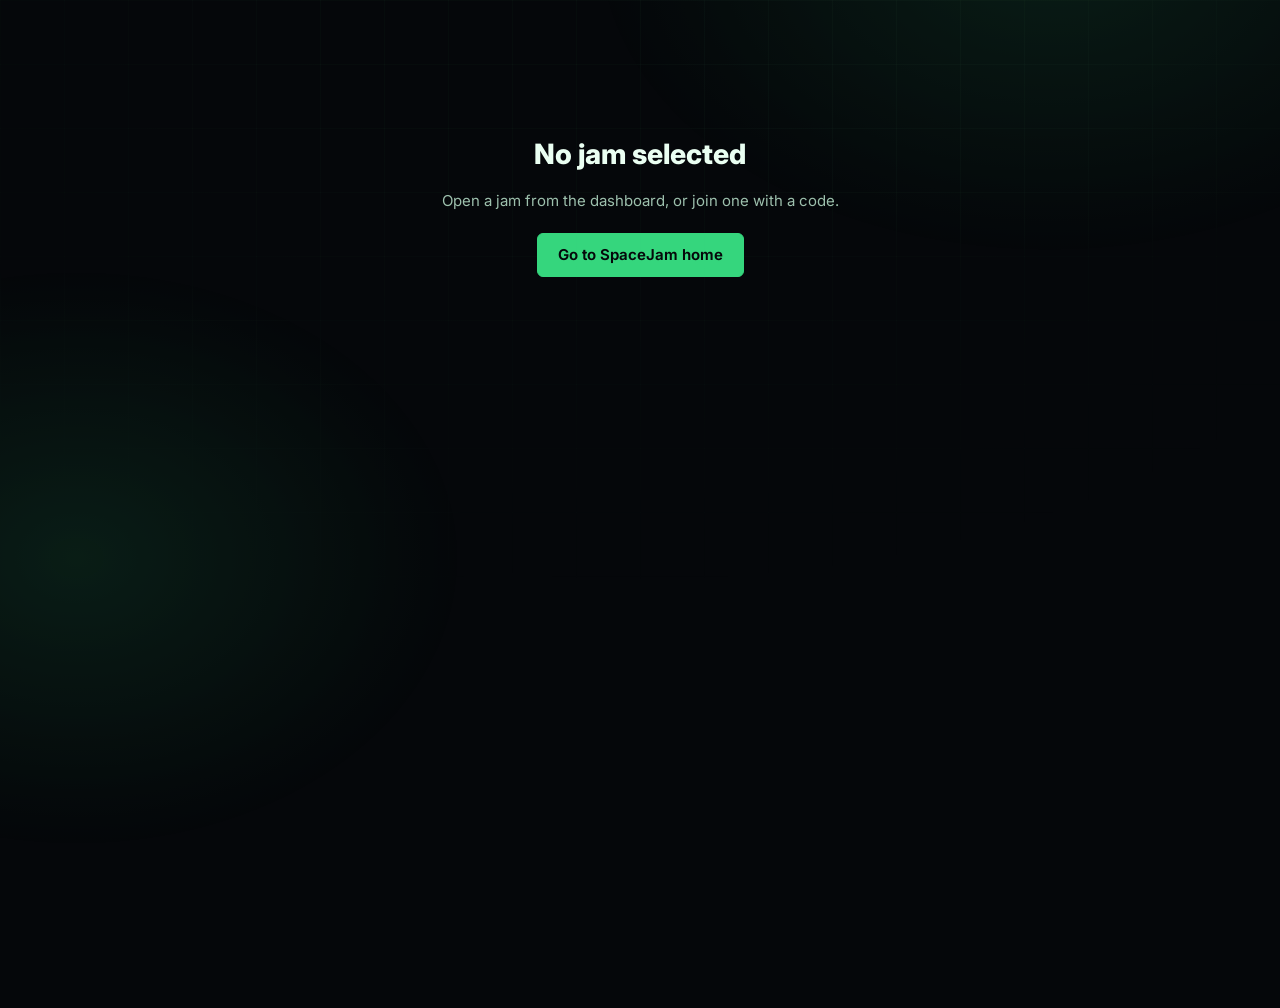
<file: board.html>
<!DOCTYPE html>
<html lang="en">
<head>
<meta charset="UTF-8">
<meta name="viewport" content="width=device-width, initial-scale=1">
<meta name="theme-color" content="#05070a">
<title>SpaceJam · CyberSpesh</title>
<link rel="icon" href="assets/favicon.svg" type="image/svg+xml">
<link rel="preconnect" href="https://fonts.googleapis.com">
<link rel="preconnect" href="https://fonts.gstatic.com" crossorigin>
<link href="https://fonts.googleapis.com/css2?family=Inter:wght@400;500;600;700;800&family=JetBrains+Mono:wght@400;500;600;700&display=swap" rel="stylesheet">
<link rel="stylesheet" href="css/cyberspesh.css">
<link rel="stylesheet" href="css/app.css">
</head>
<body class="matrix board-page">

<canvas id="matrix-rain" aria-hidden="true"></canvas>
<div class="atmos" aria-hidden="true"></div>

<div class="app" id="app" hidden>
  <header class="topbar board-top">
    <a class="brand" href="./" title="SpaceJam home">
      <img class="brand-mark" src="assets/brand-mark.png" alt="West CTA Cybersecurity logo" width="38" height="38">
      <div class="brand-text">
        <div class="brand-title">SpaceJam</div>
        <div class="brand-sub">COLLABORATIVE WHITEBOARD · WEST CTA CYBERSECURITY</div>
      </div>
    </a>
    <input id="jamTitle" class="jam-title" aria-label="Jam title" readonly spellcheck="false" maxlength="80">

    <div class="framebar" role="group" aria-label="Frames">
      <button id="prevFrame" class="icon-btn" aria-label="Previous frame"></button>
      <button id="frameCounter" class="frame-counter" aria-expanded="false" aria-controls="frameStrip" title="Show all frames">1 / 1</button>
      <button id="nextFrame" class="icon-btn" aria-label="Next frame"></button>
    </div>

    <div class="topbar-sep"></div>
    <div class="board-actions">
      <div id="presence" class="presence" aria-label="People on this jam"></div>
      <button id="followBtn" class="chip-btn" aria-pressed="false" hidden title="Jump to whatever frame your teacher is on">Follow teacher</button>
      <span id="connState" class="conn" role="status"></span>
      <button id="bgBtn" class="icon-btn" aria-label="Set background" title="Set background" hidden></button>
      <button id="shareBtn" class="btn sm" hidden>Share</button>
      <div class="menu-wrap">
        <button id="moreBtn" class="icon-btn" aria-label="More options" aria-haspopup="menu" aria-expanded="false" title="More"></button>
        <div id="moreMenu" class="menu" role="menu"></div>
      </div>
      <div class="menu-wrap">
        <button id="themeBtn" class="icon-btn" aria-label="Colour theme" aria-haspopup="true" aria-expanded="false" title="Theme"></button>
        <div id="themeMenu" class="menu" style="min-width:200px">
          <div class="menu-label">Theme</div>
          <div class="theme-switcher vertical" role="group" aria-label="Colour theme">
            <button type="button" class="theme-btn active" data-theme="matrix"  aria-pressed="true">Matrix</button>
            <button type="button" class="theme-btn" data-theme="arctic"  aria-pressed="false">Arctic</button>
            <button type="button" class="theme-btn" data-theme="crimson" aria-pressed="false">Crimson Ops</button>
            <button type="button" class="theme-btn" data-theme="tokyo"   aria-pressed="false">Tokyo</button>
            <button type="button" class="theme-btn" data-theme="galaxy"  aria-pressed="false">Galaxy</button>
          </div>
        </div>
      </div>
    </div>
  </header>

  <div id="frameStrip" class="frame-strip" hidden aria-label="All frames"></div>

  <div class="workspace">
    <nav id="toolbar" class="toolbar" aria-label="Tools"></nav>
    <div class="stage-wrap" id="stageWrap">
      <div class="propbar-slot"><div id="propbar" class="propbar" hidden role="toolbar" aria-label="Options"></div></div>
      <div id="stage" class="stage">
        <div id="paper" class="paper">
          <svg id="board" xmlns="http://www.w3.org/2000/svg" viewBox="0 0 1600 900" role="img" aria-label="Whiteboard frame">
            <g id="bgLayer"></g>
            <g id="objLayer"></g>
            <g id="liveLayer"></g>
            <g id="selLayer"></g>
            <g id="laserLayer"></g>
          </svg>
        </div>
      </div>
      <textarea id="textEditor" class="text-editor" hidden aria-label="Edit text" spellcheck="true"></textarea>
      <button id="objMenuBtn" class="obj-menu-btn" hidden aria-label="Object options" aria-haspopup="menu"></button>
      <div id="objMenu" class="obj-menu" hidden><div class="menu" role="menu" id="objMenuList"></div></div>
      <div class="zoom" role="group" aria-label="Zoom">
        <button id="zoomOut" class="icon-btn" aria-label="Zoom out"></button>
        <button id="zoomLabel" class="zoom-label" title="Fit to screen">100%</button>
        <button id="zoomIn" class="icon-btn" aria-label="Zoom in"></button>
      </div>
      <div id="lockedBanner" class="banner" hidden>View only · your teacher locked this jam</div>
    </div>
  </div>
</div>

<div id="gate" class="gate" hidden>
  <h1 id="gateTitle">Loading…</h1>
  <p id="gateMsg"></p>
  <a class="btn" href="./" id="gateBtn" style="display:inline-flex;align-items:center;text-decoration:none" hidden>Go to SpaceJam home</a>
</div>

<!-- Sticky note dialog -->
<div id="noteModal" class="modal" role="dialog" aria-modal="true" aria-labelledby="noteTitle" aria-hidden="true">
  <div class="modal-card">
    <div class="modal-title" id="noteTitle">Sticky note</div>
    <div class="note-preview-wrap">
      <div>
        <div id="noteEditor" class="note-editor"><textarea id="noteText" maxlength="500" aria-label="Note text" placeholder="Type your idea…"></textarea></div>
        <div class="char-count" id="noteCount">0 / 500</div>
      </div>
      <div>
        <div class="field-row">
          <span class="field-label" id="noteColorLabel">Colour</span>
          <div id="noteColors" class="flyout-row" role="group" aria-labelledby="noteColorLabel"></div>
        </div>
        <div class="field-row">
          <label class="field-label" for="noteFont">Font</label>
          <select id="noteFont" class="field"></select>
        </div>
        <p class="hint">Text shrinks automatically to fit the note.</p>
      </div>
    </div>
    <div class="modal-actions">
      <button class="btn btn-ghost" data-close>Cancel</button>
      <button class="btn" id="noteSave">Save</button>
    </div>
  </div>
</div>

<!-- Background dialog -->
<div id="bgModal" class="modal" role="dialog" aria-modal="true" aria-labelledby="bgTitle" aria-hidden="true">
  <div class="modal-card">
    <div class="modal-title" id="bgTitle">Set background</div>
    <div id="bgGrid" class="bg-grid"></div>
    <div class="modal-actions" style="justify-content:space-between">
      <button class="btn btn-ghost" id="bgUpload">Upload image…</button>
      <button class="btn" data-close>Done</button>
    </div>
    <p class="hint" style="margin-top:var(--sp-3)">Backgrounds are locked: students can draw over them but can't move, erase, or clear them.</p>
  </div>
</div>

<!-- Share / assign dialog (teacher) -->
<div id="shareModal" class="modal" role="dialog" aria-modal="true" aria-labelledby="shareTitle" aria-hidden="true">
  <div class="modal-card" id="shareCard"></div>
</div>

<!-- Version history (teacher) -->
<div id="versionsModal" class="modal" role="dialog" aria-modal="true" aria-labelledby="versionsTitle" aria-hidden="true">
  <div class="modal-card wide">
    <div class="modal-title" id="versionsTitle">Version history</div>
    <div class="versions">
      <div>
        <button class="btn btn-ghost" id="nameVersion" style="width:100%;margin-bottom:var(--sp-3)">Name current version…</button>
        <div id="versionList" class="version-list" role="list"></div>
      </div>
      <div>
        <div id="versionPreview" class="version-preview"><p class="hint">Pick a version to preview it.</p></div>
      </div>
    </div>
    <div class="modal-actions">
      <button class="btn btn-ghost" data-close>Close</button>
      <button class="btn" id="restoreVersion" disabled>Restore this version</button>
    </div>
  </div>
</div>

<!-- Shortcuts -->
<div id="keysModal" class="modal" role="dialog" aria-modal="true" aria-labelledby="keysTitle" aria-hidden="true">
  <div class="modal-card">
    <div class="modal-title" id="keysTitle">Keyboard shortcuts</div>
    <div class="tbl-wrap"><table class="cs-table"><tbody id="keysBody"></tbody></table></div>
    <div class="modal-actions"><button class="btn" data-close>Close</button></div>
  </div>
</div>

<!-- Generic prompt / confirm -->
<div id="askModal" class="modal" role="dialog" aria-modal="true" aria-labelledby="askTitle" aria-hidden="true">
  <div class="modal-card">
    <div class="modal-title" id="askTitle"></div>
    <p id="askMsg" class="hint" style="margin-bottom:var(--sp-3)"></p>
    <input id="askInput" class="field" maxlength="80">
    <div class="modal-actions">
      <button class="btn btn-ghost" data-close id="askCancel">Cancel</button>
      <button class="btn" id="askOk">OK</button>
    </div>
  </div>
</div>

<div id="present" class="present" role="dialog" aria-modal="true" aria-label="Join code">
  <div class="present-title" id="presentTitle"></div>
  <div class="present-url" id="presentUrl"></div>
  <div class="present-code" id="presentCode"></div>
  <button class="btn btn-ghost" id="presentClose">Close (Esc)</button>
</div>

<input type="file" id="imageInput" accept="image/*" hidden>
<input type="file" id="bgInput" accept="image/*" hidden>

<script src="js/theme.js" defer></script>
<script type="module" src="js/board.js"></script>
</body>
</html>
</file>
<file: css/cyberspesh.css>
/* ══════════════════════════════════════════════════════
   CyberSpesh Design System v3
   Inter + JetBrains Mono · tokenized themes · 4/8 rhythm
   DO NOT hardcode colours. Every colour resolves through a token.
══════════════════════════════════════════════════════ */
*, *::before, *::after { box-sizing: border-box; margin: 0; padding: 0; }

:root {
  --font-display: 'Inter', -apple-system, BlinkMacSystemFont, 'Segoe UI', sans-serif;
  --font-body:    'Inter', -apple-system, BlinkMacSystemFont, 'Segoe UI', sans-serif;
  --font-mono:    'JetBrains Mono', ui-monospace, SFMono-Regular, Menlo, monospace;

  /* Type scale */
  --fs-2xs: 11px; --fs-xs: 12px; --fs-sm: 13px; --fs-base: 15px; --fs-md: 16px;
  --fs-lg: 18px;  --fs-xl: 22px; --fs-2xl: 28px; --fs-3xl: 34px; --fs-4xl: 44px;

  /* Spacing rhythm (4/8) */
  --sp-1: 4px;  --sp-2: 8px;  --sp-3: 12px; --sp-4: 16px;
  --sp-5: 20px; --sp-6: 24px; --sp-8: 32px; --sp-10: 40px; --sp-12: 48px;

  /* Radii */
  --r-sm: 6px; --r-md: 10px; --r-lg: 14px; --r-pill: 999px;

  /* Motion */
  --ease-out: cubic-bezier(.22,.8,.3,1);
  --dur-fast: 140ms;
  --dur: 200ms;

  /* Z-index scale */
  --z-atmos: 0; --z-content: 10; --z-sticky: 60; --z-overlay: 90; --z-toast: 100;
}

/* ══════════════════════════════════════════════════════
   THEMES — five, always in this order, matrix default
══════════════════════════════════════════════════════ */
body.matrix {
  --bg: #05070a;
  --surface-1: rgba(255,255,255,.026);
  --surface-2: rgba(255,255,255,.045);
  --surface-3: rgba(255,255,255,.07);
  --line: rgba(120,235,150,.16);
  --line-strong: rgba(120,235,150,.32);
  --primary: #35d67d;
  --primary-soft: rgba(53,214,125,.14);
  --accent: #6ef2a6;
  --glow-rgba: rgba(53,214,125,.20);
  --text: #cfe6d8; --text-2: #9dc0ad; --text-dim: #7a9d88; --text-bright: #eafff2;
  --danger: #ff7a7a;
  --u1: #35d67d; --u2: #6ef2a6; --u3: #d9e85a; --u4: #ffb454; --u5: #ff7a7a;
}
body.arctic {
  --bg: #04090f;
  --surface-1: rgba(255,255,255,.03);
  --surface-2: rgba(255,255,255,.05);
  --surface-3: rgba(255,255,255,.075);
  --line: rgba(120,200,235,.17);
  --line-strong: rgba(120,200,235,.34);
  --primary: #45b8d8;
  --primary-soft: rgba(69,184,216,.15);
  --accent: #9fe0f0;
  --glow-rgba: rgba(69,184,216,.20);
  --text: #cfe4ee; --text-2: #a3c1d1; --text-dim: #7fa0b2; --text-bright: #eefaff;
  --danger: #ff8a8a;
  --u1: #45b8d8; --u2: #7ce0e8; --u3: #8fe3b8; --u4: #ffc46b; --u5: #ff8a8a;
}
body.crimson {
  --bg: #0b0406;
  --surface-1: rgba(255,255,255,.03);
  --surface-2: rgba(255,255,255,.05);
  --surface-3: rgba(255,255,255,.075);
  --line: rgba(255,120,120,.17);
  --line-strong: rgba(255,120,120,.34);
  --primary: #f2555b;
  --primary-soft: rgba(242,85,91,.15);
  --accent: #ff9b8a;
  --glow-rgba: rgba(242,85,91,.20);
  --text: #f0d4d5; --text-2: #cb9c9f; --text-dim: #a87b7e; --text-bright: #fff0f0;
  --danger: #ff6b6b;
  --u1: #f2555b; --u2: #ff9366; --u3: #ffc247; --u4: #ff85a6; --u5: #d072d8;
}
body.tokyo {
  --bg: #0b0510;
  --surface-1: rgba(255,255,255,.03);
  --surface-2: rgba(255,255,255,.05);
  --surface-3: rgba(255,255,255,.075);
  --line: rgba(255,120,175,.17);
  --line-strong: rgba(255,120,175,.34);
  --primary: #ff5c9d;
  --primary-soft: rgba(255,92,157,.15);
  --accent: #6ee7f5;
  --glow-rgba: rgba(255,92,157,.20);
  --text: #f2d5e2; --text-2: #cfa1b6; --text-dim: #ad8195; --text-bright: #fff2f7;
  --danger: #ff7a7a;
  --u1: #ff5c9d; --u2: #6ee7f5; --u3: #ffd166; --u4: #a78bfa; --u5: #6ee7a5;
}
body.galaxy {
  --bg: #0a0718;
  --surface-1: rgba(255,255,255,.03);
  --surface-2: rgba(255,255,255,.05);
  --surface-3: rgba(255,255,255,.075);
  --line: rgba(190,150,255,.17);
  --line-strong: rgba(190,150,255,.34);
  --primary: #a97bf5;
  --primary-soft: rgba(169,123,245,.16);
  --accent: #d6b4ff;
  --glow-rgba: rgba(169,123,245,.22);
  --text: #ded3f2; --text-2: #b3a5cc; --text-dim: #8f81ab; --text-bright: #f6f0ff;
  --danger: #ff8fb0;
  --u1: #a97bf5; --u2: #6ee7f5; --u3: #ffd166; --u4: #ff8fb0; --u5: #6ee7a5;
}

/* Derived tokens — shared by every theme. Use --u1s..--u5s for tinted fills. */
body {
  --u1s: color-mix(in srgb, var(--u1) 18%, transparent);
  --u2s: color-mix(in srgb, var(--u2) 18%, transparent);
  --u3s: color-mix(in srgb, var(--u3) 18%, transparent);
  --u4s: color-mix(in srgb, var(--u4) 18%, transparent);
  --u5s: color-mix(in srgb, var(--u5) 18%, transparent);
}

/* ══════════════════════════════════════════════════════
   BASE
══════════════════════════════════════════════════════ */
html { scroll-behavior: smooth; -webkit-text-size-adjust: 100%; }

body {
  background: var(--bg);
  color: var(--text);
  font-family: var(--font-body);
  font-size: var(--fs-base);
  line-height: 1.6;
  min-height: 100dvh;
  position: relative;
  -webkit-font-smoothing: antialiased;
  -moz-osx-font-smoothing: grayscale;
  transition: background var(--dur) var(--ease-out), color var(--dur) var(--ease-out);
}

::selection { background: var(--primary); color: var(--bg); }

:focus-visible {
  outline: 2px solid var(--primary);
  outline-offset: 2px;
  border-radius: var(--r-sm);
}

/* Atmosphere — ambient glow + faint grid, masked to the top of the page */
#matrix-rain {
  position: fixed; top: 0; left: 0; width: 100%; height: 100%;
  z-index: var(--z-atmos); opacity: .07; pointer-events: none;
}
.atmos {
  position: fixed; inset: 0; z-index: var(--z-atmos); pointer-events: none;
  background:
    radial-gradient(680px 460px at 82% -6%, var(--glow-rgba), transparent 68%),
    radial-gradient(560px 420px at 6% 62%, var(--glow-rgba), transparent 70%);
  opacity: .55;
}
.atmos::after {
  content: ''; position: absolute; inset: 0;
  background-image:
    linear-gradient(var(--line) 1px, transparent 1px),
    linear-gradient(90deg, var(--line) 1px, transparent 1px);
  background-size: 64px 64px;
  opacity: .30;
  -webkit-mask-image: radial-gradient(1100px 720px at 50% 0%, #000 30%, transparent 90%);
  mask-image: radial-gradient(1100px 720px at 50% 0%, #000 30%, transparent 90%);
}

.shell { position: relative; z-index: var(--z-content); display: grid;
         grid-template-rows: auto auto 1fr; min-height: 100dvh; }

/* ══════════════════════════════════════════════════════
   TOPBAR
══════════════════════════════════════════════════════ */
.topbar {
  background: color-mix(in srgb, var(--bg) 88%, transparent);
  backdrop-filter: blur(14px) saturate(1.3);
  -webkit-backdrop-filter: blur(14px) saturate(1.3);
  border-bottom: 1px solid var(--line);
  padding: var(--sp-3) var(--sp-6);
  display: flex; align-items: center; gap: var(--sp-4); flex-wrap: wrap;
  position: sticky; top: 0; z-index: var(--z-sticky);
}
.topbar::after {
  content: ''; position: absolute; left: 0; right: 0; bottom: -1px; height: 1px;
  background: linear-gradient(90deg, transparent, var(--line-strong), transparent);
}
.brand { display: flex; align-items: center; gap: var(--sp-3); min-width: 0; text-decoration: none; }
.brand-mark { width: 38px; height: 38px; flex-shrink: 0; display: block; border-radius: var(--r-sm); }
.brand-text { min-width: 0; }
.brand-title {
  font-family: var(--font-display); font-weight: 700; font-size: var(--fs-lg);
  letter-spacing: -0.022em; line-height: 1.2; color: var(--text-bright);
}
.brand-sub {
  font-family: var(--font-mono); font-size: var(--fs-2xs); font-weight: 500;
  color: var(--primary); letter-spacing: .10em; line-height: 1.4;
  white-space: nowrap; overflow: hidden; text-overflow: ellipsis;
}
.topbar-sep { flex: 1 1 auto; }
.topbar-tag {
  font-family: var(--font-mono); font-size: var(--fs-2xs); font-weight: 500;
  color: var(--text-2); letter-spacing: .08em;
  border: 1px solid var(--line); background: var(--surface-1);
  padding: 5px 10px; border-radius: var(--r-sm); white-space: nowrap;
}

/* Theme switcher */
.theme-switcher {
  display: flex; align-items: center; gap: 3px; padding: 3px;
  background: var(--surface-1); border: 1px solid var(--line); border-radius: var(--r-pill);
}
.theme-label {
  font-family: var(--font-mono); font-size: var(--fs-2xs); font-weight: 500;
  color: var(--text-dim); letter-spacing: .10em; padding: 0 var(--sp-2) 0 var(--sp-3);
}
.theme-btn {
  font-family: var(--font-body); font-size: var(--fs-xs); font-weight: 600;
  color: var(--text-2); background: transparent; border: 0; border-radius: var(--r-pill);
  padding: 7px 12px; min-height: 32px; cursor: pointer; white-space: nowrap;
  transition: color var(--dur-fast) var(--ease-out), background var(--dur-fast) var(--ease-out);
}
.theme-btn:hover { color: var(--text-bright); background: var(--surface-2); }
.theme-btn.active { color: var(--bg); background: var(--primary); font-weight: 700; }

/* ══════════════════════════════════════════════════════
   NAV TABS (delete if the app is single-view)
══════════════════════════════════════════════════════ */
.navtabs {
  background: color-mix(in srgb, var(--bg) 92%, transparent);
  backdrop-filter: blur(12px); -webkit-backdrop-filter: blur(12px);
  border-bottom: 1px solid var(--line);
  padding: 0 var(--sp-6); display: flex; gap: var(--sp-1); overflow-x: auto;
  position: sticky; top: 68px; z-index: calc(var(--z-sticky) - 1);
}
.navtab {
  font-family: var(--font-display); font-size: var(--fs-md); font-weight: 600;
  letter-spacing: -0.014em; color: var(--text-2);
  padding: var(--sp-3) var(--sp-4); min-height: 46px;
  border: none; background: none; cursor: pointer;
  border-bottom: 2px solid transparent; white-space: nowrap;
  transition: color var(--dur-fast) var(--ease-out), border-color var(--dur-fast) var(--ease-out);
}
.navtab:hover { color: var(--text-bright); }
.navtab.active { color: var(--primary); border-bottom-color: var(--primary); font-weight: 700; }

.main { padding: var(--sp-8) var(--sp-6) var(--sp-12); display: none; }
.main.active { display: block; }

/* ══════════════════════════════════════════════════════
   COMPONENTS
══════════════════════════════════════════════════════ */
.panel {
  background: var(--surface-1); border: 1px solid var(--line);
  border-radius: var(--r-lg); overflow: hidden; backdrop-filter: blur(2px);
}
.panel-hdr {
  padding: var(--sp-4) var(--sp-5); border-bottom: 1px solid var(--line);
  display: flex; align-items: center; justify-content: space-between;
  gap: var(--sp-3); flex-wrap: wrap;
}
.panel-title {
  font-family: var(--font-display); font-weight: 700; font-size: var(--fs-lg);
  letter-spacing: -0.020em; line-height: 1.3; color: var(--text-bright);
}
.panel-body { padding: var(--sp-5); }

.pill {
  display: inline-flex; align-items: center; gap: var(--sp-1);
  padding: 4px 10px; border-radius: var(--r-pill);
  font-family: var(--font-mono); font-size: var(--fs-2xs); font-weight: 600;
  letter-spacing: .06em; border: 1px solid; white-space: nowrap;
}
.badge {
  display: inline-block; padding: 2px 8px; border-radius: var(--r-sm);
  font-family: var(--font-mono); font-size: var(--fs-2xs); font-weight: 600; letter-spacing: .04em;
}

/* Stat cards */
.stat-grid {
  display: grid; grid-template-columns: repeat(auto-fit, minmax(190px, 1fr));
  gap: var(--sp-4); margin-bottom: var(--sp-6);
}
.stat-card {
  background: var(--surface-1); border: 1px solid var(--line);
  border-radius: var(--r-lg); padding: var(--sp-5); backdrop-filter: blur(2px);
  transition: border-color var(--dur) var(--ease-out), background var(--dur) var(--ease-out);
}
.stat-card:hover { border-color: var(--line-strong); background: var(--surface-2); }
.stat-val {
  font-family: var(--font-display); font-size: var(--fs-4xl); font-weight: 800;
  line-height: 1; letter-spacing: -0.035em; font-variant-numeric: tabular-nums;
  margin-bottom: var(--sp-2);
}
.stat-label {
  font-family: var(--font-mono); font-size: var(--fs-2xs); font-weight: 500;
  color: var(--text-dim); letter-spacing: .12em; text-transform: uppercase;
}

/* Layout helpers */
.two-col   { display: grid; grid-template-columns: repeat(auto-fit, minmax(340px, 1fr)); gap: var(--sp-4); margin-bottom: var(--sp-6); }
.three-col { display: grid; grid-template-columns: repeat(auto-fit, minmax(280px, 1fr)); gap: var(--sp-4); margin-bottom: var(--sp-6); }
.full-col  { margin-bottom: var(--sp-6); }

/* List rows — sidebar items, category buttons, matched pairs */
.row-list { display: flex; flex-direction: column; gap: var(--sp-2); }
.row-item {
  display: flex; align-items: center; gap: var(--sp-3);
  padding: var(--sp-3) var(--sp-4); background: var(--surface-2);
  border: 1px solid var(--line); border-radius: var(--r-md);
  cursor: pointer; min-height: 56px; width: 100%; text-align: left;
  font-family: var(--font-body); font-size: var(--fs-base); color: var(--text);
  transition: border-color var(--dur-fast) var(--ease-out), background var(--dur-fast) var(--ease-out), transform var(--dur-fast) var(--ease-out);
}
.row-item:hover { background: var(--surface-3); border-color: var(--line-strong); transform: translateX(2px); }
.row-item.active { border-color: var(--primary); background: var(--primary-soft); }
.row-title {
  font-family: var(--font-display); font-weight: 650; font-size: var(--fs-md);
  letter-spacing: -0.015em; line-height: 1.35; color: var(--text-bright);
}
.row-meta {
  font-family: var(--font-mono); font-size: var(--fs-2xs);
  color: var(--text-dim); letter-spacing: .02em; margin-top: 2px;
}

/* Search + filter bar */
.filter-bar { display: flex; gap: var(--sp-2); margin-bottom: var(--sp-4); flex-wrap: wrap; align-items: center; }
.filter-bar input[type="text"] {
  flex: 1; min-width: 220px; min-height: 44px;
  background: var(--surface-1); border: 1px solid var(--line); border-radius: var(--r-sm);
  padding: 0 var(--sp-4); color: var(--text-bright);
  font-family: var(--font-body); font-size: var(--fs-base); outline: none;
  transition: border-color var(--dur-fast) var(--ease-out), background var(--dur-fast) var(--ease-out);
}
.filter-bar input::placeholder { color: var(--text-dim); }
.filter-bar input:focus { border-color: var(--primary); background: var(--surface-2); }
.filter-btn {
  background: var(--surface-1); border: 1px solid var(--line); color: var(--text-2);
  padding: 0 var(--sp-4); min-height: 44px; border-radius: var(--r-sm);
  font-family: var(--font-body); font-size: var(--fs-sm); font-weight: 600; cursor: pointer;
  transition: color var(--dur-fast) var(--ease-out), background var(--dur-fast) var(--ease-out), border-color var(--dur-fast) var(--ease-out);
}
.filter-btn:hover { color: var(--text-bright); background: var(--surface-2); border-color: var(--line-strong); }
.filter-btn.active { background: var(--primary); border-color: var(--primary); color: var(--bg); font-weight: 700; }

/* Primary action button */
.btn {
  font-family: var(--font-body); font-size: var(--fs-base); font-weight: 650;
  min-height: 44px; padding: 0 var(--sp-5); border-radius: var(--r-sm); cursor: pointer;
  background: var(--primary); border: 1px solid var(--primary); color: var(--bg);
  transition: filter var(--dur-fast) var(--ease-out);
}
.btn:hover { filter: brightness(1.12); }
.btn-ghost { background: var(--surface-1); border-color: var(--line); color: var(--text-bright); }
.btn-ghost:hover { background: var(--surface-2); border-color: var(--line-strong); filter: none; }

/* Tables */
.tbl-wrap { overflow-x: auto; border: 1px solid var(--line); border-radius: var(--r-lg); }
table.cs-table { width: 100%; border-collapse: collapse; }
.cs-table th {
  background: color-mix(in srgb, var(--bg) 92%, var(--surface-3));
  padding: var(--sp-3) var(--sp-4); text-align: left;
  font-family: var(--font-mono); font-size: var(--fs-2xs); font-weight: 600;
  color: var(--text-2); letter-spacing: .12em; text-transform: uppercase;
  border-bottom: 1px solid var(--line-strong); position: sticky; top: 0; z-index: 2;
}
.cs-table td {
  padding: var(--sp-3) var(--sp-4); border-bottom: 1px solid var(--line);
  vertical-align: top; font-size: var(--fs-sm); line-height: 1.6;
}
.cs-table tr:hover td { background: var(--surface-2); }

/* Drill / quiz overlay — delete if drill mode is off */
.overlay {
  position: fixed; inset: 0; z-index: var(--z-overlay);
  background: color-mix(in srgb, var(--bg) 82%, transparent);
  backdrop-filter: blur(10px); -webkit-backdrop-filter: blur(10px);
  display: none; align-items: center; justify-content: center; padding: var(--sp-4);
}
.overlay.open { display: flex; }
.overlay-card {
  width: min(620px, 100%); background: var(--surface-2);
  border: 1px solid var(--line-strong); border-radius: var(--r-lg); padding: var(--sp-6);
}
.choice {
  display: block; width: 100%; text-align: left; margin-bottom: var(--sp-2);
  padding: var(--sp-3) var(--sp-4); min-height: 48px;
  background: var(--surface-1); border: 1px solid var(--line); border-radius: var(--r-md);
  color: var(--text); font-family: var(--font-body); font-size: var(--fs-base); cursor: pointer;
  transition: border-color var(--dur-fast) var(--ease-out), background var(--dur-fast) var(--ease-out);
}
.choice:hover { border-color: var(--line-strong); background: var(--surface-2); }
/* Correct/wrong states pair a colour with a glyph — never colour alone */
.choice.correct { border-color: var(--u1); background: var(--u1s); color: var(--text-bright); }
.choice.correct::after { content: ' ✓'; font-weight: 700; }
.choice.wrong   { border-color: var(--danger); background: var(--u5s); color: var(--text-bright); }
.choice.wrong::after { content: ' ✕'; font-weight: 700; }

/* Scrollbar */
::-webkit-scrollbar { width: 11px; height: 11px; }
::-webkit-scrollbar-track { background: transparent; }
::-webkit-scrollbar-thumb { background: var(--line-strong); border-radius: var(--r-pill); border: 3px solid var(--bg); }
::-webkit-scrollbar-thumb:hover { background: var(--text-dim); }

/* ══════════════════════════════════════════════════════
   RESPONSIVE
══════════════════════════════════════════════════════ */
@media (max-width: 1080px) {
  .theme-label { display: none; }
  .topbar-tag { display: none; }
}
@media (max-width: 820px) {
  .topbar { padding: var(--sp-3) var(--sp-4); }
  .navtabs { padding: 0 var(--sp-4); top: 0; position: static; }
  .main { padding: var(--sp-6) var(--sp-4) var(--sp-10); }
  .theme-switcher { order: 5; width: 100%; justify-content: space-between; }
  .theme-btn { flex: 1; text-align: center; padding: 7px 4px; }
  .brand-title { font-size: var(--fs-md); }
  .stat-val { font-size: var(--fs-3xl); }
  .two-col, .three-col { grid-template-columns: 1fr; }
}

/* ══════════════════════════════════════════════════════
   REDUCED MOTION / PRINT
══════════════════════════════════════════════════════ */
@media (prefers-reduced-motion: reduce) {
  html { scroll-behavior: auto; }
  #matrix-rain, .atmos { display: none; }
  *, *::before, *::after {
    animation-duration: .001ms !important;
    animation-iteration-count: 1 !important;
    transition-duration: .001ms !important;
  }
}
@media print {
  .topbar, .navtabs, #matrix-rain, .atmos, .overlay { display: none !important; }
  body { background: #fff; color: #000; }
  .main { display: block !important; }
  .panel, .stat-card { border-color: #ccc; background: #fff; break-inside: avoid; }
  .panel-title, .stat-val, .row-title { color: #000; }
}
</file>
<file: css/app.css>
/* ══════════════════════════════════════════════════════
   SpaceJam — app layer on top of CyberSpesh Design System v3.
   Chrome colours come only from theme tokens. The board itself is
   content (paper, notes, ink) and keeps fixed colours in every theme.
══════════════════════════════════════════════════════ */

:root {
  --topbar-h: 64px;
  --toolbar-w: 64px;
  --propbar-h: 56px;
  --shadow-md: 0 8px 30px rgba(0,0,0,.4);
  --shadow-lg: 0 16px 48px rgba(0,0,0,.45);
  --shadow-xl: 0 24px 80px rgba(0,0,0,.5);
  --sel: #1A73E8;
  --paper: #FFFFFF;
  --ink: #202124;
  --ink-2: #3C4043;
  --paper-line: #DADCE0;
  --shadow-sm: 0 2px 8px rgba(0,0,0,.25);
  --shadow-note: 0 6px 18px rgba(0,0,0,.35);
  --board-shadow: 0 10px 40px rgba(0,0,0,.45);
}

[hidden] { display: none !important; }
button { font: inherit; color: inherit; }
.sr-only { position: absolute; width: 1px; height: 1px; overflow: hidden; clip: rect(0 0 0 0); white-space: nowrap; }

.btn.sm { min-height: 36px; padding: 0 var(--sp-4); font-size: var(--fs-sm); }
.btn:disabled, .btn-ghost:disabled { opacity: .45; cursor: not-allowed; filter: none; }
.btn-danger { background: var(--danger); border-color: var(--danger); color: var(--bg); }

.icon-btn {
  display: inline-grid; place-items: center; width: 44px; height: 44px; flex-shrink: 0;
  border-radius: var(--r-md); border: 1px solid transparent; background: transparent;
  color: var(--text-2); cursor: pointer;
  transition: background var(--dur-fast) var(--ease-out), color var(--dur-fast) var(--ease-out), border-color var(--dur-fast) var(--ease-out);
}
.icon-btn:hover { background: var(--surface-2); color: var(--text-bright); }
.icon-btn:disabled { opacity: .35; cursor: not-allowed; }
.icon-btn svg, .tool svg, .menu svg { width: 22px; height: 22px; fill: none; stroke: currentColor; stroke-width: 1.8; stroke-linecap: round; stroke-linejoin: round; }

.chip-btn {
  display: inline-flex; align-items: center; gap: var(--sp-2);
  min-height: 36px; padding: 0 var(--sp-3); border-radius: var(--r-pill);
  border: 1px solid var(--line); background: var(--surface-1); color: var(--text-2);
  font-family: var(--font-mono); font-size: var(--fs-2xs); font-weight: 600; letter-spacing: .08em; text-transform: uppercase;
  cursor: pointer;
}
.chip-btn:hover { border-color: var(--line-strong); color: var(--text-bright); }
.chip-btn[aria-pressed="true"] { background: var(--primary-soft); border-color: var(--primary); color: var(--primary); }
.chip-btn[aria-pressed="true"]::before { content: '●'; }

input.field, select.field, textarea.field {
  width: 100%; min-height: 44px; padding: var(--sp-2) var(--sp-3);
  background: var(--surface-1); border: 1px solid var(--line); border-radius: var(--r-sm);
  color: var(--text-bright); font-family: var(--font-body); font-size: var(--fs-base); outline: none;
}
select.field { padding-right: var(--sp-8); }
select.field option, select.field optgroup { background: var(--bg); color: var(--text); }
input.field:focus, select.field:focus, textarea.field:focus { border-color: var(--primary); background: var(--surface-2); }
.field-label {
  display: block; margin-bottom: var(--sp-2);
  font-family: var(--font-mono); font-size: var(--fs-2xs); font-weight: 600;
  color: var(--text-2); letter-spacing: .12em; text-transform: uppercase;
}
.field-row { margin-bottom: var(--sp-4); }
.hint { font-size: var(--fs-sm); color: var(--text-2); }
.err { color: var(--danger); font-size: var(--fs-sm); min-height: 1.4em; margin-top: var(--sp-2); }

/* ── Toast ──────────────────────────────────────────── */
.toast {
  position: fixed; left: 50%; bottom: var(--sp-6); transform: translate(-50%, 20px);
  z-index: var(--z-toast); opacity: 0; pointer-events: none;
  background: var(--surface-3); color: var(--text-bright); border: 1px solid var(--line-strong);
  backdrop-filter: blur(14px); -webkit-backdrop-filter: blur(14px);
  padding: var(--sp-3) var(--sp-5); border-radius: var(--r-md); font-size: var(--fs-sm); font-weight: 600;
  transition: opacity var(--dur) var(--ease-out), transform var(--dur) var(--ease-out);
  max-width: min(560px, 92vw); text-align: center;
}
.toast.show { opacity: 1; transform: translate(-50%, 0); }
.toast[data-kind="error"] { border-color: var(--danger); }
.toast[data-kind="ok"] { border-color: var(--primary); }

/* ── Modal ──────────────────────────────────────────── */
.modal {
  position: fixed; inset: 0; z-index: var(--z-overlay);
  background: color-mix(in srgb, var(--bg) 78%, transparent);
  backdrop-filter: blur(8px); -webkit-backdrop-filter: blur(8px);
  display: none; align-items: center; justify-content: center; padding: var(--sp-4);
}
.modal.open { display: flex; }
.modal-card {
  width: min(560px, 100%); max-height: calc(100dvh - 32px); overflow: auto;
  background: var(--bg); background-image: linear-gradient(var(--surface-2), var(--surface-2));
  border: 1px solid var(--line-strong); border-radius: var(--r-lg); padding: var(--sp-6);
  box-shadow: var(--shadow-xl);
}
.modal-card.wide { width: min(900px, 100%); }
.modal-title { font-weight: 700; font-size: var(--fs-xl); letter-spacing: -0.02em; color: var(--text-bright); margin-bottom: var(--sp-4); }
.modal-actions { display: flex; gap: var(--sp-2); justify-content: flex-end; margin-top: var(--sp-5); flex-wrap: wrap; }

/* ── Menus / popovers ───────────────────────────────── */
.menu-wrap { position: relative; }
.menu {
  position: absolute; top: calc(100% + 6px); right: 0; z-index: var(--z-overlay);
  min-width: 240px; padding: var(--sp-2);
  background: var(--bg); background-image: linear-gradient(var(--surface-3), var(--surface-3));
  border: 1px solid var(--line-strong); border-radius: var(--r-md);
  box-shadow: var(--shadow-lg); display: none;
}
.menu.open { display: block; }
.menu-item {
  display: flex; align-items: center; gap: var(--sp-3); width: 100%; min-height: 44px;
  padding: 0 var(--sp-3); border: 0; background: transparent; border-radius: var(--r-sm);
  color: var(--text); font-size: var(--fs-sm); font-weight: 500; text-align: left; cursor: pointer;
}
.menu-item:hover, .menu-item:focus-visible { background: var(--surface-2); color: var(--text-bright); }
.menu-item:disabled { opacity: .4; cursor: not-allowed; }
.menu-item.danger { color: var(--danger); }
.menu-item svg { width: 18px; height: 18px; flex-shrink: 0; }
.menu-sep { height: 1px; background: var(--line); margin: var(--sp-1) 0; }
.menu-label { font-family: var(--font-mono); font-size: var(--fs-2xs); color: var(--text-dim); letter-spacing: .12em; padding: var(--sp-2) var(--sp-3) var(--sp-1); text-transform: uppercase; }

.theme-switcher.vertical { flex-direction: column; align-items: stretch; border-radius: var(--r-md); background: transparent; border: 0; padding: 0; gap: var(--sp-1); }
.theme-switcher.vertical .theme-btn { text-align: left; border-radius: var(--r-sm); min-height: 40px; padding: 0 var(--sp-3); font-size: var(--fs-sm); }

/* ══════════════════════════════════════════════════════
   LANDING (index.html)
══════════════════════════════════════════════════════ */
.landing { padding: var(--sp-10) var(--sp-6) var(--sp-12); max-width: 1080px; margin: 0 auto; width: 100%; }
.hero { margin-bottom: var(--sp-8); }
.hero-kicker { font-family: var(--font-mono); font-size: var(--fs-xs); color: var(--primary); letter-spacing: .14em; text-transform: uppercase; margin-bottom: var(--sp-2); }
.hero h1 { font-size: var(--fs-4xl); font-weight: 800; letter-spacing: -0.035em; line-height: 1.05; color: var(--text-bright); }
.hero p { color: var(--text-2); font-size: var(--fs-md); margin-top: var(--sp-3); max-width: 620px; }
.join-grid { display: grid; grid-template-columns: 1.3fr 1fr; gap: var(--sp-4); }
@media (max-width: 820px) { .join-grid { grid-template-columns: 1fr; } }
.code-input {
  font-family: var(--font-mono) !important; font-size: var(--fs-2xl) !important; font-weight: 700;
  letter-spacing: .35em; text-transform: uppercase; text-align: center; min-height: 64px !important;
}
.group-picks { display: grid; grid-template-columns: repeat(auto-fill, minmax(88px, 1fr)); gap: var(--sp-2); }
.group-pick {
  min-height: 56px; border-radius: var(--r-md); border: 1px solid var(--line); background: var(--surface-2);
  color: var(--text-bright); font-weight: 700; cursor: pointer;
}
.group-pick:hover { border-color: var(--line-strong); }
.group-pick[aria-pressed="true"] { border-color: var(--primary); background: var(--primary-soft); color: var(--primary); }
.demo-banner {
  display: flex; gap: var(--sp-3); align-items: flex-start;
  border: 1px dashed var(--line-strong); background: var(--surface-1); border-radius: var(--r-md);
  padding: var(--sp-3) var(--sp-4); margin-bottom: var(--sp-6); font-size: var(--fs-sm); color: var(--text-2);
}
.demo-banner strong { white-space: nowrap; color: var(--u3); font-family: var(--font-mono); letter-spacing: .08em; font-size: var(--fs-2xs); }

/* ══════════════════════════════════════════════════════
   DASHBOARD
══════════════════════════════════════════════════════ */
.dash { padding: var(--sp-6); max-width: 1400px; margin: 0 auto; width: 100%; }
.dash-head { display: flex; align-items: center; gap: var(--sp-3); flex-wrap: wrap; margin-bottom: var(--sp-5); }
.dash-head h1 { font-size: var(--fs-2xl); font-weight: 800; letter-spacing: -0.03em; color: var(--text-bright); margin-right: auto; }
.tabs { display: flex; gap: var(--sp-1); border-bottom: 1px solid var(--line); margin-bottom: var(--sp-5); }
.tab {
  min-height: 46px; padding: 0 var(--sp-4); border: 0; background: none; cursor: pointer;
  color: var(--text-2); font-weight: 600; border-bottom: 2px solid transparent;
}
.tab:hover { color: var(--text-bright); }
.tab[aria-selected="true"] { color: var(--primary); border-bottom-color: var(--primary); font-weight: 700; }
.card-grid { display: grid; grid-template-columns: repeat(auto-fill, minmax(260px, 1fr)); gap: var(--sp-4); }
.jam-card {
  background: var(--surface-1); border: 1px solid var(--line); border-radius: var(--r-lg); overflow: hidden;
  display: flex; flex-direction: column; transition: border-color var(--dur) var(--ease-out), background var(--dur) var(--ease-out);
}
.jam-card:hover { border-color: var(--line-strong); background: var(--surface-2); }
.thumb-btn { display: block; border: 0; padding: 0; background: none; cursor: pointer; width: 100%; }
.thumb { display: block; width: 100%; aspect-ratio: 16 / 9; background: var(--surface-2); }
.jam-card-body { padding: var(--sp-3) var(--sp-4); display: flex; align-items: flex-start; gap: var(--sp-2); }
.jam-card-title { font-weight: 650; color: var(--text-bright); line-height: 1.3; word-break: break-word; }
.jam-card-meta { font-family: var(--font-mono); font-size: var(--fs-2xs); color: var(--text-dim); margin-top: 2px; letter-spacing: .03em; }
.jam-card-body > div { flex: 1; min-width: 0; }
.online-dot { display: inline-flex; align-items: center; gap: 4px; color: var(--primary); }
.online-dot::before { content: ''; width: 7px; height: 7px; border-radius: 50%; background: currentColor; }
.empty {
  border: 1px dashed var(--line-strong); border-radius: var(--r-lg); padding: var(--sp-10) var(--sp-6);
  text-align: center; color: var(--text-2);
}
.assign-row {
  display: flex; align-items: center; gap: var(--sp-4); flex-wrap: wrap;
  padding: var(--sp-4) var(--sp-5); background: var(--surface-1); border: 1px solid var(--line);
  border-radius: var(--r-lg); margin-bottom: var(--sp-3); cursor: pointer; width: 100%; text-align: left; color: var(--text);
}
.assign-row:hover { border-color: var(--line-strong); background: var(--surface-2); }
.assign-row .grow { flex: 1; min-width: 200px; }
.code-pill {
  font-family: var(--font-mono); font-weight: 700; letter-spacing: .18em; font-size: var(--fs-md);
  color: var(--text-bright); background: var(--surface-2); border: 1px solid var(--line-strong);
  border-radius: var(--r-sm); padding: 4px 10px;
}
.status-pill { font-family: var(--font-mono); font-size: var(--fs-2xs); font-weight: 600; letter-spacing: .08em; padding: 3px 9px; border-radius: var(--r-pill); border: 1px solid; }
.status-pill.open { color: var(--u1); border-color: var(--u1); background: var(--u1s); }
.status-pill.open::before { content: '● '; }
.status-pill.closed { color: var(--text-dim); border-color: var(--line-strong); }
.status-pill.closed::before { content: '○ '; }
.detail-bar { display: flex; align-items: center; gap: var(--sp-3); flex-wrap: wrap; margin-bottom: var(--sp-5); }
.detail-bar h2 { font-size: var(--fs-xl); font-weight: 750; letter-spacing: -0.02em; color: var(--text-bright); margin-right: auto; }

/* ══════════════════════════════════════════════════════
   BOARD
══════════════════════════════════════════════════════ */
body.board-page { overflow: hidden; height: 100dvh; }
.app { position: relative; z-index: var(--z-content); height: 100dvh; display: grid; grid-template-rows: auto auto minmax(0, 1fr); }
.app > .board-top { grid-row: 1; }
.app > .frame-strip { grid-row: 2; }
.app > .workspace { grid-row: 3; }
.board-top { flex-wrap: nowrap; gap: var(--sp-3); padding: var(--sp-2) var(--sp-4); min-height: var(--topbar-h); position: relative; }
.board-top .brand-sub { max-width: 240px; }
.jam-title {
  min-width: 120px; max-width: 280px; min-height: 40px; padding: 0 var(--sp-3);
  background: transparent; border: 1px solid transparent; border-radius: var(--r-sm);
  color: var(--text-bright); font-family: var(--font-body); font-size: var(--fs-md); font-weight: 650; outline: none;
  text-overflow: ellipsis;
}
.jam-title:not([readonly]):hover { border-color: var(--line); }
.jam-title:focus { border-color: var(--primary); background: var(--surface-1); }
.framebar {
  position: absolute; left: 50%; transform: translateX(-50%);
  display: flex; align-items: center; gap: var(--sp-1);
  background: var(--surface-1); border: 1px solid var(--line); border-radius: var(--r-pill); padding: 2px;
}
.framebar .icon-btn { width: 40px; height: 40px; border-radius: var(--r-pill); }
.frame-counter {
  min-width: 92px; min-height: 40px; border: 0; background: transparent; cursor: pointer; border-radius: var(--r-pill);
  font-family: var(--font-mono); font-weight: 600; font-size: var(--fs-sm); color: var(--text-bright);
  font-variant-numeric: tabular-nums; display: inline-flex; align-items: center; justify-content: center; gap: var(--sp-2);
}
.frame-counter:hover { background: var(--surface-2); }
.frame-counter svg { width: 16px; height: 16px; fill: none; stroke: currentColor; stroke-width: 2; }
.board-actions { display: flex; align-items: center; gap: var(--sp-2); }
@media (max-width: 1280px) { .board-top .brand-text { display: none; } }
@media (max-width: 1100px) { .presence { display: none !important; } }

.presence { display: flex; align-items: center; }
.avatar {
  width: 32px; height: 32px; border-radius: 50%; display: grid; place-items: center;
  font-size: var(--fs-2xs); font-weight: 800; letter-spacing: .02em; color: var(--bg);
  border: 2px solid var(--bg); margin-left: -8px; cursor: default; position: relative;
}
.avatar:first-child { margin-left: 0; }
.avatar.h1 { background: var(--u1); } .avatar.h2 { background: var(--u2); } .avatar.h3 { background: var(--u3); }
.avatar.h4 { background: var(--u4); } .avatar.h5 { background: var(--u5); }
.avatar.teacher::after { content: '★'; position: absolute; right: -4px; bottom: -4px; font-size: 10px; color: var(--text-bright); text-shadow: 0 0 2px var(--bg); }
.avatar.more { background: var(--surface-3); color: var(--text-bright); }
.conn { font-family: var(--font-mono); font-size: var(--fs-2xs); letter-spacing: .1em; color: var(--text-dim); white-space: nowrap; }
.conn.off { color: var(--danger); }
.conn.off::before { content: '⚠ '; }
.conn.local { color: var(--u3); }

/* frame strip */
.frame-strip {
  border-bottom: 1px solid var(--line); background: color-mix(in srgb, var(--bg) 92%, transparent);
  backdrop-filter: blur(12px); -webkit-backdrop-filter: blur(12px);
  padding: var(--sp-3) var(--sp-4); display: flex; gap: var(--sp-3); overflow-x: auto; align-items: center;
}
.fthumb { position: relative; flex-shrink: 0; width: 176px; }
.fthumb-btn {
  display: block; width: 176px; padding: 0; border: 2px solid var(--line); border-radius: var(--r-sm);
  background: none; cursor: pointer; overflow: hidden;
}
.fthumb-btn canvas { display: block; width: 100%; aspect-ratio: 16 / 9; }
.fthumb.current .fthumb-btn { border-color: var(--primary); }
.fthumb-num { position: absolute; left: 6px; bottom: 6px; font-family: var(--font-mono); font-size: var(--fs-2xs); font-weight: 700; color: var(--ink); background: color-mix(in srgb, var(--paper) 85%, transparent); border-radius: 4px; padding: 0 5px; pointer-events: none; }
.fthumb-more { position: absolute; top: 4px; right: 4px; width: 32px; height: 32px; border-radius: var(--r-sm); background: color-mix(in srgb, var(--paper) 90%, transparent); color: var(--ink); border: 0; cursor: pointer; display: grid; place-items: center; }
.fthumb-more svg { width: 18px; height: 18px; fill: none; stroke: currentColor; stroke-width: 2; }
.fthumb.drag-over .fthumb-btn { border-color: var(--accent); border-style: dashed; }
.fthumb-add {
  flex-shrink: 0; width: 100px; aspect-ratio: 16 / 9; height: auto; border: 2px dashed var(--line-strong); border-radius: var(--r-sm);
  background: var(--surface-1); color: var(--primary); cursor: pointer; display: grid; place-items: center; font-size: var(--fs-2xl);
}
.fthumb-add:hover { background: var(--surface-2); }

.workspace { position: relative; display: grid; grid-template-columns: var(--toolbar-w) minmax(0, 1fr); grid-template-rows: minmax(0, 1fr); min-height: 0; }
.toolbar {
  display: flex; flex-direction: column; align-items: center; gap: var(--sp-1);
  padding: var(--sp-3) var(--sp-2); margin: var(--sp-3) 0 var(--sp-3) var(--sp-2);
  background: var(--surface-2); border: 1px solid var(--line); border-radius: var(--r-lg);
  align-self: center; position: relative; z-index: var(--z-sticky);
}
.tool {
  position: relative; width: 44px; height: 44px; display: grid; place-items: center;
  border-radius: var(--r-md); border: 1px solid transparent; background: transparent; color: var(--text-2); cursor: pointer;
  transition: background var(--dur-fast) var(--ease-out), color var(--dur-fast) var(--ease-out);
}
.tool:hover { background: var(--surface-3); color: var(--text-bright); }
.tool[aria-pressed="true"] { background: var(--primary-soft); color: var(--primary); border-color: var(--line-strong); }
.tool[aria-pressed="true"]::after { content: ''; position: absolute; left: -6px; top: 10px; bottom: 10px; width: 3px; border-radius: 2px; background: var(--primary); }
.tool:disabled { opacity: .35; cursor: not-allowed; }
.tool .swatch-dot { position: absolute; right: 6px; bottom: 6px; width: 9px; height: 9px; border-radius: 50%; border: 1.5px solid var(--bg); }
.toolbar-sep { width: 28px; height: 1px; background: var(--line); margin: var(--sp-1) 0; }
.tool-tip {
  position: absolute; left: calc(100% + 10px); top: 50%; transform: translateY(-50%);
  background: var(--surface-3); color: var(--text-bright); border: 1px solid var(--line-strong);
  font-size: var(--fs-xs); font-weight: 600; padding: 4px 8px; border-radius: var(--r-sm);
  white-space: nowrap; pointer-events: none; opacity: 0; transition: opacity var(--dur-fast);
}
.tool:hover .tool-tip, .tool:focus-visible .tool-tip { opacity: 1; }
.tool-tip kbd { font-family: var(--font-mono); color: var(--text-dim); margin-left: 6px; }

.flyout {
  position: absolute; left: calc(100% + 12px); z-index: var(--z-overlay);
  background: var(--bg); background-image: linear-gradient(var(--surface-3), var(--surface-3));
  border: 1px solid var(--line-strong); border-radius: var(--r-md); padding: var(--sp-3);
  box-shadow: var(--shadow-lg); display: none; width: max-content; max-width: 320px;
}
.flyout.open { display: block; }
.flyout-row { display: flex; gap: var(--sp-2); flex-wrap: wrap; align-items: center; }
.flyout-row + .flyout-row { margin-top: var(--sp-3); }
.opt-btn {
  min-width: 44px; min-height: 44px; padding: 0 var(--sp-3); display: inline-flex; align-items: center; justify-content: center; gap: var(--sp-2);
  border: 1px solid var(--line); background: var(--surface-1); color: var(--text); border-radius: var(--r-sm); cursor: pointer; font-size: var(--fs-sm); font-weight: 600;
}
.opt-btn:hover { border-color: var(--line-strong); color: var(--text-bright); }
.opt-btn[aria-pressed="true"] { border-color: var(--primary); background: var(--primary-soft); color: var(--primary); }
.opt-btn svg { width: 22px; height: 22px; fill: none; stroke: currentColor; stroke-width: 1.8; stroke-linecap: round; stroke-linejoin: round; }
.swatch {
  width: 36px; height: 36px; border-radius: 50%; border: 2px solid var(--line-strong); cursor: pointer; position: relative; padding: 0;
}
.swatch[aria-pressed="true"] { outline: 2px solid var(--primary); outline-offset: 3px; }
.swatch[aria-pressed="true"]::after { content: '✓'; position: absolute; inset: 0; display: grid; place-items: center; font-weight: 800; color: var(--ink); font-size: 15px; }
.swatch.dark[aria-pressed="true"]::after { color: var(--paper); }
.swatch.none { background: repeating-linear-gradient(45deg, transparent 0 5px, var(--danger) 5px 7px), var(--surface-1); }
.swatch.note { border-radius: 6px; width: 44px; height: 44px; }

.stage-wrap { position: relative; min-width: 0; min-height: 0; }
.stage { position: absolute; inset: var(--propbar-h) 0 0 0; overflow: auto; display: flex; padding: var(--sp-3) var(--sp-4) var(--sp-3) var(--sp-3); }
.stage.panning { cursor: grabbing; }
.paper { margin: auto; flex-shrink: 0; position: relative; box-shadow: var(--board-shadow); outline: 1px solid var(--line-strong); border-radius: 2px; background: var(--paper); line-height: 0; }
#board { display: block; touch-action: none; user-select: none; -webkit-user-select: none; }
#board.tool-select { cursor: default; }
#board.tool-pen, #board.tool-laser { cursor: crosshair; }
#board.tool-eraser { cursor: cell; }
#board.tool-text { cursor: text; }
#board.tool-shape, #board.tool-sticky { cursor: crosshair; }
#board .obj { cursor: inherit; }
#board.tool-select .obj { cursor: move; }
#board.tool-select .obj.locked { cursor: not-allowed; }
#board.readonly .obj, #board.readonly { cursor: default !important; }

.sel-box { fill: none; stroke: var(--sel); stroke-width: 2; vector-effect: non-scaling-stroke; pointer-events: none; }
.sel-box.multi { stroke-dasharray: 6 4; }
.handle { fill: var(--paper); stroke: var(--sel); stroke-width: 2; vector-effect: non-scaling-stroke; }
.handle.rot { fill: var(--sel); }
.marquee { fill: color-mix(in srgb, var(--sel) 8%, transparent); stroke: var(--sel); stroke-width: 1.5; stroke-dasharray: 5 4; vector-effect: non-scaling-stroke; pointer-events: none; }
.remote-sel { fill: none; stroke-width: 2; stroke-dasharray: 4 3; vector-effect: non-scaling-stroke; pointer-events: none; }

.propbar-slot {
  position: absolute; top: 0; left: 0; right: 0; height: var(--propbar-h); z-index: var(--z-sticky);
  display: flex; align-items: center; justify-content: center; padding: 0 var(--sp-4); pointer-events: none;
}
.propbar {
  pointer-events: auto; display: flex; align-items: center; gap: var(--sp-2); flex-wrap: nowrap;
  background: var(--bg); background-image: linear-gradient(var(--surface-3), var(--surface-3));
  border: 1px solid var(--line-strong); border-radius: var(--r-md); padding: var(--sp-1) var(--sp-3);
  box-shadow: var(--shadow-md); max-width: 100%; overflow-x: auto; overflow-y: visible;
}
.propbar .menu-wrap { flex-shrink: 0; }
.chip { display: inline-block; width: 18px; height: 18px; border-radius: 50%; border: 1px solid var(--line-strong); flex-shrink: 0; }
.chip.none { background: repeating-linear-gradient(45deg, transparent 0 4px, var(--danger) 4px 6px), var(--surface-1) !important; }
.flyout.pop { left: 0; top: calc(100% + 8px); position: fixed; }
.flyout.pop .flyout-row { max-width: 236px; }
.propbar .field { min-height: 40px; width: auto; }
.propbar select.field { max-width: 200px; }
.propbar input[type="number"].field { width: 72px; }
.propbar .opt-btn { min-height: 40px; min-width: 40px; }
.propbar .swatch { width: 30px; height: 30px; }
.prop-label { font-family: var(--font-mono); font-size: var(--fs-2xs); color: var(--text-dim); letter-spacing: .1em; text-transform: uppercase; }
.prop-sep { width: 1px; height: 28px; background: var(--line); }

.obj-menu-btn {
  position: absolute; z-index: var(--z-sticky); width: 36px; height: 36px; border-radius: 50%;
  border: 1px solid var(--paper-line); background: var(--paper); color: var(--ink-2); cursor: pointer; display: grid; place-items: center;
  box-shadow: var(--shadow-sm);
}
.obj-menu-btn svg { width: 20px; height: 20px; fill: none; stroke: currentColor; stroke-width: 2.2; stroke-linecap: round; }
.obj-menu { position: absolute; z-index: var(--z-overlay); }
.obj-menu .menu { position: static; display: block; }

.zoom {
  position: absolute; right: var(--sp-4); bottom: var(--sp-4); z-index: var(--z-sticky);
  display: flex; align-items: center; background: var(--surface-2); border: 1px solid var(--line); border-radius: var(--r-pill); padding: 2px;
  backdrop-filter: blur(10px); -webkit-backdrop-filter: blur(10px);
}
.zoom .icon-btn { width: 40px; height: 40px; border-radius: var(--r-pill); }
.zoom-label { min-width: 64px; min-height: 40px; border: 0; background: transparent; color: var(--text-bright); font-family: var(--font-mono); font-size: var(--fs-xs); font-weight: 600; cursor: pointer; border-radius: var(--r-pill); }
.zoom-label:hover { background: var(--surface-3); }

.banner {
  position: absolute; left: 50%; bottom: var(--sp-4); transform: translateX(-50%); z-index: var(--z-sticky);
  font-family: var(--font-mono); font-size: var(--fs-2xs); letter-spacing: .1em; font-weight: 600; text-transform: uppercase;
  background: var(--surface-3); color: var(--text-bright); border: 1px solid var(--line-strong);
  border-radius: var(--r-pill); padding: var(--sp-2) var(--sp-4);
  backdrop-filter: blur(10px); -webkit-backdrop-filter: blur(10px);
}
.banner::before { content: '🔒 '; }

.text-editor {
  position: absolute; z-index: var(--z-sticky); resize: none; overflow: hidden;
  background: color-mix(in srgb, var(--paper) 96%, transparent); color: var(--ink); border: 2px solid var(--sel); border-radius: 2px;
  outline: none; padding: 0; margin: 0; transform-origin: 0 0; white-space: pre-wrap; overflow-wrap: break-word;
}

/* sticky note dialog */
.note-preview-wrap { display: grid; grid-template-columns: 220px 1fr; gap: var(--sp-5); align-items: start; }
@media (max-width: 640px) { .note-preview-wrap { grid-template-columns: 1fr; } }
.note-editor {
  width: 220px; height: 220px; border-radius: 4px; box-shadow: var(--shadow-note);
  display: grid; place-items: center; padding: 14px;
}
.note-editor textarea {
  width: 100%; height: 100%; border: 0; outline: none; resize: none; background: transparent;
  color: var(--ink); text-align: center; font-size: 26px; line-height: 1.2;
}
.note-editor:focus-within { outline: 2px solid var(--primary); outline-offset: 4px; }
.char-count { font-family: var(--font-mono); font-size: var(--fs-2xs); color: var(--text-dim); margin-top: var(--sp-2); text-align: right; }

/* background picker */
.bg-grid { display: grid; grid-template-columns: repeat(3, 1fr); gap: var(--sp-3); }
.bg-opt { border: 2px solid var(--line); border-radius: var(--r-md); background: var(--surface-1); padding: var(--sp-2); cursor: pointer; color: var(--text); font-size: var(--fs-sm); font-weight: 600; }
.bg-opt:hover { border-color: var(--line-strong); }
.bg-opt[aria-pressed="true"] { border-color: var(--primary); }
.bg-opt[aria-pressed="true"] span::after { content: ' ✓'; color: var(--primary); }
.bg-opt svg { display: block; width: 100%; height: auto; border-radius: 4px; margin-bottom: var(--sp-2); }

/* share + present */
.mode-list { display: grid; gap: var(--sp-2); }
.mode-opt { display: flex; gap: var(--sp-3); align-items: flex-start; padding: var(--sp-3) var(--sp-4); border: 1px solid var(--line); border-radius: var(--r-md); cursor: pointer; background: var(--surface-1); }
.mode-opt:hover { border-color: var(--line-strong); }
.mode-opt:has(input:checked) { border-color: var(--primary); background: var(--primary-soft); }
.mode-opt input { margin-top: 4px; accent-color: var(--primary); width: 18px; height: 18px; }
.mode-opt b { color: var(--text-bright); display: block; }
.mode-opt span { font-size: var(--fs-sm); color: var(--text-2); }
.big-code {
  font-family: var(--font-mono); font-weight: 800; color: var(--text-bright); letter-spacing: .2em;
  font-size: var(--fs-4xl); text-align: center; padding: var(--sp-4); border: 1px solid var(--line-strong);
  border-radius: var(--r-md); background: var(--surface-1); margin: var(--sp-3) 0;
}
.toggle-row { display: flex; align-items: center; justify-content: space-between; gap: var(--sp-3); min-height: 48px; border-bottom: 1px solid var(--line); }
.toggle-row:last-child { border-bottom: 0; }
.switch { position: relative; width: 52px; height: 30px; flex-shrink: 0; border-radius: var(--r-pill); border: 1px solid var(--line-strong); background: var(--surface-2); cursor: pointer; }
.switch::after { content: ''; position: absolute; top: 3px; left: 3px; width: 22px; height: 22px; border-radius: 50%; background: var(--text-2); transition: transform var(--dur-fast) var(--ease-out), background var(--dur-fast); }
.switch[aria-checked="true"] { background: var(--primary-soft); border-color: var(--primary); }
.switch[aria-checked="true"]::after { transform: translateX(22px); background: var(--primary); }
.member-list { max-height: 220px; overflow: auto; }
.member-row { display: flex; align-items: center; gap: var(--sp-3); padding: var(--sp-2) 0; border-bottom: 1px solid var(--line); }
.member-row .grow { flex: 1; }
.present {
  position: fixed; inset: 0; z-index: var(--z-toast); background: var(--bg);
  display: none; flex-direction: column; align-items: center; justify-content: center; gap: var(--sp-6); padding: var(--sp-8); text-align: center;
}
.present.open { display: flex; }
.present-url { font-family: var(--font-mono); font-size: clamp(18px, 2.4vw, 34px); color: var(--text-2); }
.present-code { font-family: var(--font-mono); font-weight: 800; font-size: clamp(64px, 14vw, 220px); letter-spacing: .14em; color: var(--primary); line-height: 1; }
.present-title { font-size: clamp(22px, 3vw, 44px); font-weight: 800; color: var(--text-bright); letter-spacing: -0.02em; }

/* versions */
.versions { display: grid; grid-template-columns: 300px 1fr; gap: var(--sp-5); min-height: 420px; }
@media (max-width: 760px) { .versions { grid-template-columns: 1fr; } }
.version-list { max-height: 60vh; overflow: auto; display: flex; flex-direction: column; gap: var(--sp-2); }
.version-item { text-align: left; padding: var(--sp-3); border: 1px solid var(--line); border-radius: var(--r-md); background: var(--surface-1); cursor: pointer; color: var(--text); min-height: 56px; }
.version-item:hover { border-color: var(--line-strong); }
.version-item[aria-pressed="true"] { border-color: var(--primary); background: var(--primary-soft); }
.version-item b { color: var(--text-bright); display: block; font-size: var(--fs-sm); }
.version-item span { font-family: var(--font-mono); font-size: var(--fs-2xs); color: var(--text-dim); }
.version-preview { display: grid; grid-template-columns: repeat(auto-fill, minmax(180px, 1fr)); gap: var(--sp-3); align-content: start; max-height: 60vh; overflow: auto; }
.version-preview canvas { width: 100%; aspect-ratio: 16 / 9; border-radius: var(--r-sm); border: 1px solid var(--line); background: var(--paper); }

.laser-trail { fill: none; stroke-linecap: round; stroke-linejoin: round; pointer-events: none; }

.gate { max-width: 520px; margin: 12vh auto; text-align: center; padding: var(--sp-6); }
.gate h1 { font-size: var(--fs-2xl); font-weight: 800; color: var(--text-bright); margin-bottom: var(--sp-3); }
.gate p { color: var(--text-2); margin-bottom: var(--sp-5); }

/* Short screens (Chromebooks with the browser bar showing): compact toolbar so it never overflows */
@media (max-height: 720px) {
  .toolbar { gap: 2px; padding: var(--sp-2) var(--sp-1); margin: var(--sp-2) 0 var(--sp-2) var(--sp-2); }
  .tool { width: 40px; height: 40px; }
  .toolbar-sep { margin: 2px 0; }
}
@media (max-height: 600px) {
  .tool { width: 34px; height: 34px; }
  .tool svg { width: 20px; height: 20px; }
}

@media (prefers-reduced-motion: reduce) {
  .toast { transition: none; }
}
@media print {
  .toolbar, .zoom, .propbar, .frame-strip, .board-top { display: none !important; }
}
</file>
